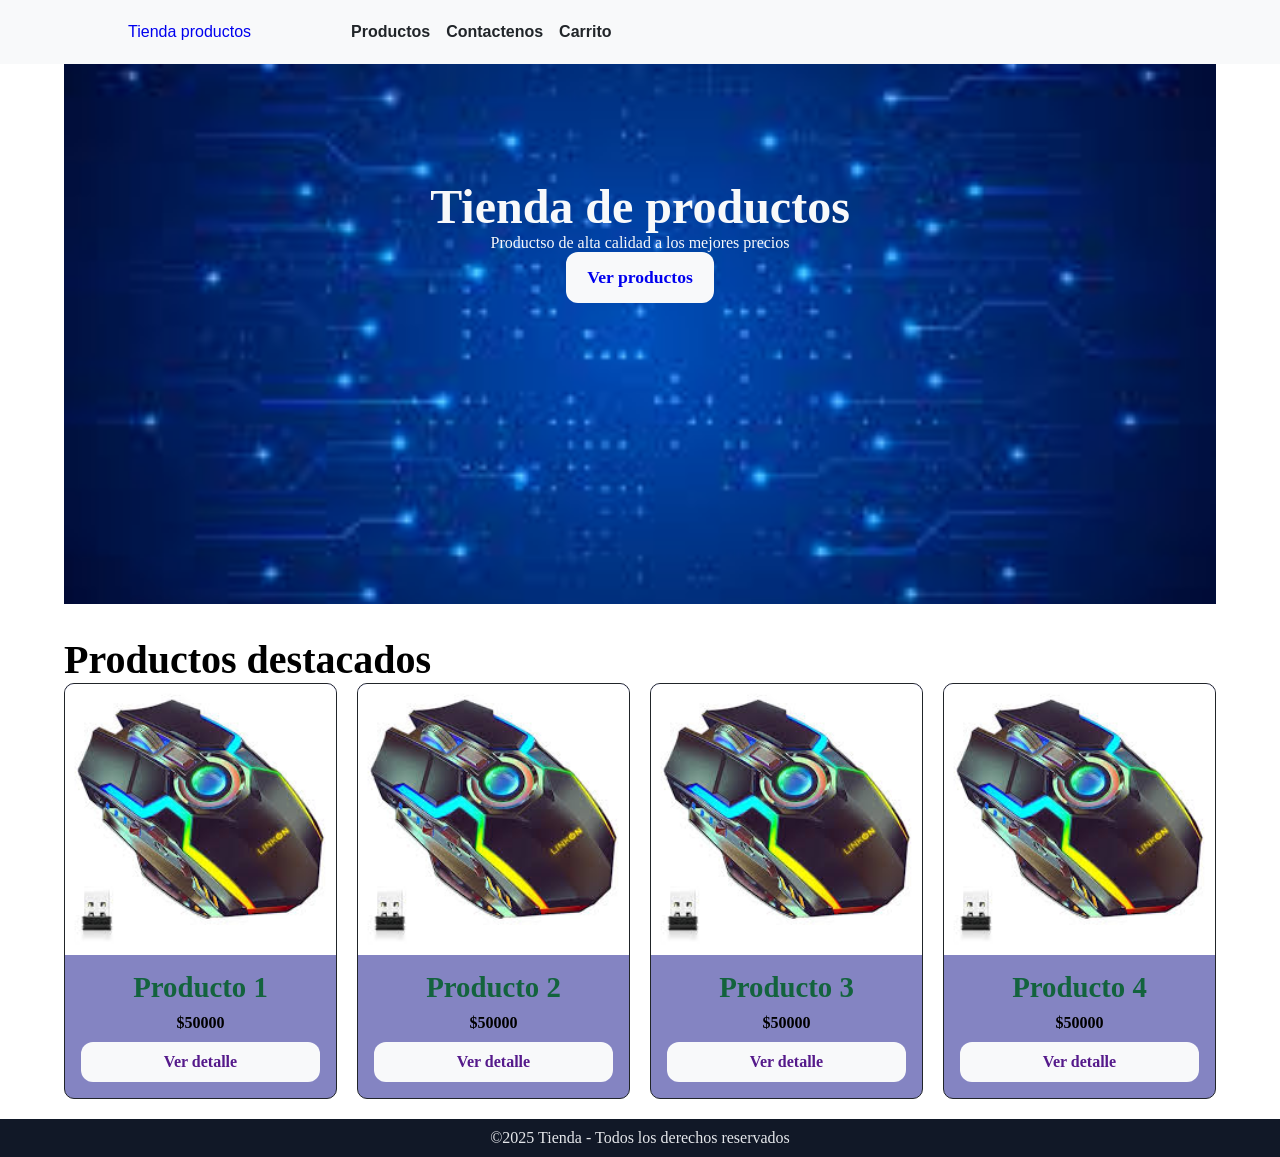
<file: index.html>
<!DOCTYPE html>
<html lang="es">

<head>
    <meta charset="UTF-8">
    <meta name="viewport" content="device-width, initial-scale">
    <meta name="viewport" content="width=device-width, initial-scale=1.0">
    <title>Tienda</title>
    <link rel="stylesheet" href="./css/stylesheet.css">
</head>

<body>
    <!--Encabezado de la página-->
    <header>
        <nav>

            <div class="paginas">
                <a class="tituloPagina" href="index.html">Tienda productos</a>
                <ul class="listaPaginas">
                    <li><a class="paginaEnlace" href="./paginas/productos.html" target="_blank">Productos</a></li>
                    <li><a class="paginaEnlace" href="./paginas/contacto.html" target="_blank">Contactenos</a></li>
                    <li><a class="paginaEnlace" href="./paginas/carrito.html" target="_blank">Carrito</a></li>
                </ul>
            </div>
        </nav>
    </header>
    <main class="contenedorPrincipal">
        <section class="hero">
            <div class="heroInner">
                <h1>Tienda de productos</h1>
                <p>Productso de alta calidad a los mejores precios</p>
                <a class="btn btnPrincipal btnLg" href="./paginas/productos.html" target="_blank">Ver productos</a>
            </div>
        </section>
        <!--Productos destacados-->
        <section class="contenedorProductosDestacados">
            <h2>Productos destacados</h2>
            <div class="contenedorProductos">
                <article class="tarjeta">
                    <img class="imgTarjeta" src="assets/producto.png" alt="">
                    <div class="cuerpoTarjeta">
                        <h4 class="tituloTarjeta">Producto 1</h4>
                        <p class="precioTarjeta">$50000</p>
                        <a href="" class="btn btnPrincipal">Ver detalle</a>
                    </div>
                </article>
                <article class="tarjeta">
                    <img class="imgTarjeta" src="assets/producto.png" alt="">
                    <div class="cuerpoTarjeta">
                        <h4 class="tituloTarjeta">Producto 2</h4>
                        <p class="precioTarjeta">$50000</p>
                        <a href="" class="btn btnPrincipal">Ver detalle</a>
                    </div>
                </article>
                <article class="tarjeta">
                    <img class="imgTarjeta" src="assets/producto.png" alt="">
                    <div class="cuerpoTarjeta">
                        <h4 class="tituloTarjeta">Producto 3</h4>
                        <p class="precioTarjeta">$50000</p>
                        <a href="" class="btn btnPrincipal">Ver detalle</a>
                    </div>
                </article>
                <article class="tarjeta">
                    <img class="imgTarjeta" src="assets/producto.png" alt="">
                    <div class="cuerpoTarjeta">
                        <h4 class="tituloTarjeta">Producto 4</h4>
                        <p class="precioTarjeta">$50000</p>
                        <a href="" class="btn btnPrincipal">Ver detalle</a>
                    </div>
                </article>
            </div>
        </section>
    </main>
    <footer class="footer">
        <p>&copy;2025 Tienda - Todos los derechos reservados</p>
    </footer>
</body>

</html>
</file>
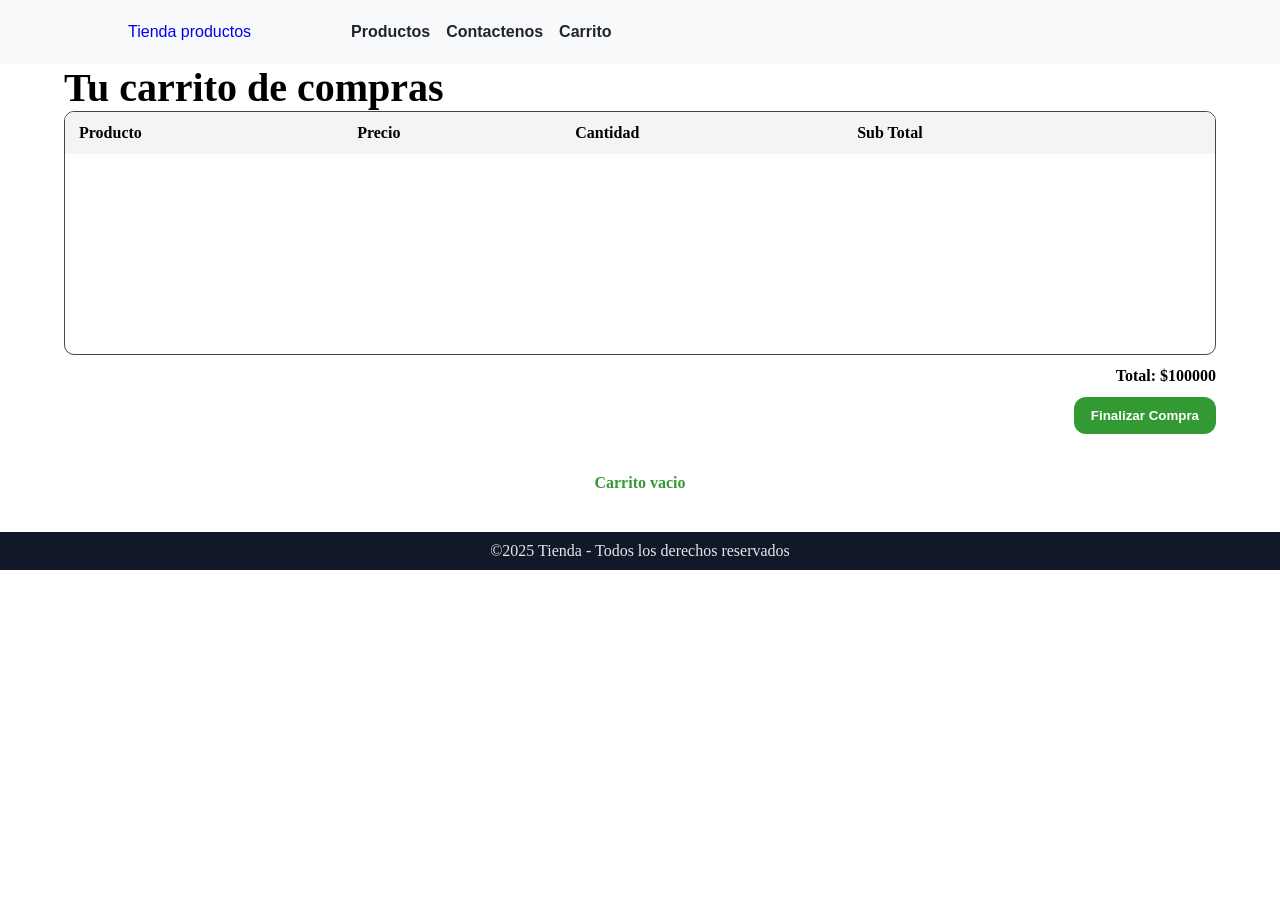
<file: paginas/carrito.html>
<!DOCTYPE html>
<html lang="en">

<head>
    <meta charset="UTF-8">
    <meta name="viewport" content="width=device-width, initial-scale=1.0">
    <title>Carrito</title>
    <link rel="stylesheet" href="../css/stylesheet.css">
</head>

<body>
    <!--Encabezado de la página-->
    <header>
        <nav>
            <div class="paginas">
                <a class="tituloPagina" href="../index.html">Tienda productos</a>
                <ul class="listaPaginas">
                    <li><a class="paginaEnlace" href="../paginas/productos.html" target="_blank">Productos</a></li>
                    <li><a class="paginaEnlace" href="../paginas/contacto.html" target="_blank">Contactenos</a></li>
                    <li><a class="paginaEnlace" href="carrito.html" target="_self">Carrito</a></li>
                </ul>
            </div>
        </nav>
    </header>
    <!--Contenedor princpal de carrito-->

    <main class="contenedorPrincipal">
        <!--Formulario de contacto-->
        <h2>Tu carrito de compras</h2>
        <div class="contenedorTabla">
            <table class="tabla">
                <thead>
                    <tr>
                        <th>Producto</th>
                        <th class="textoFinal">Precio</th>
                        <th class="textoFinal">Cantidad</th>
                        <th class="textoFinal">Sub Total</th>
                        <th aria-label="acciones"></th>
                    </tr>
                <tbody id="carritoItems">
                    <!--Codigo js-->

                </tbody>
                </thead>
            </table>
        </div>
        <div class="total textoFinal">
            <strong>Total: $<span id="totalPrecioCarrito">100000</span></strong>
        </div>
        <div class="acciones textoFinal">
            <button class="btn btnFinalizar" id="finalizarPedido">Finalizar Compra</button>
        </div>
            <p class="msjVacio" id="msjCarritoVacio">Carrito vacio</p>
    </main>
    <footer class="footer">
        <p>&copy;2025 Tienda - Todos los derechos reservados</p>
    </footer>
</body>

</html>
</file>
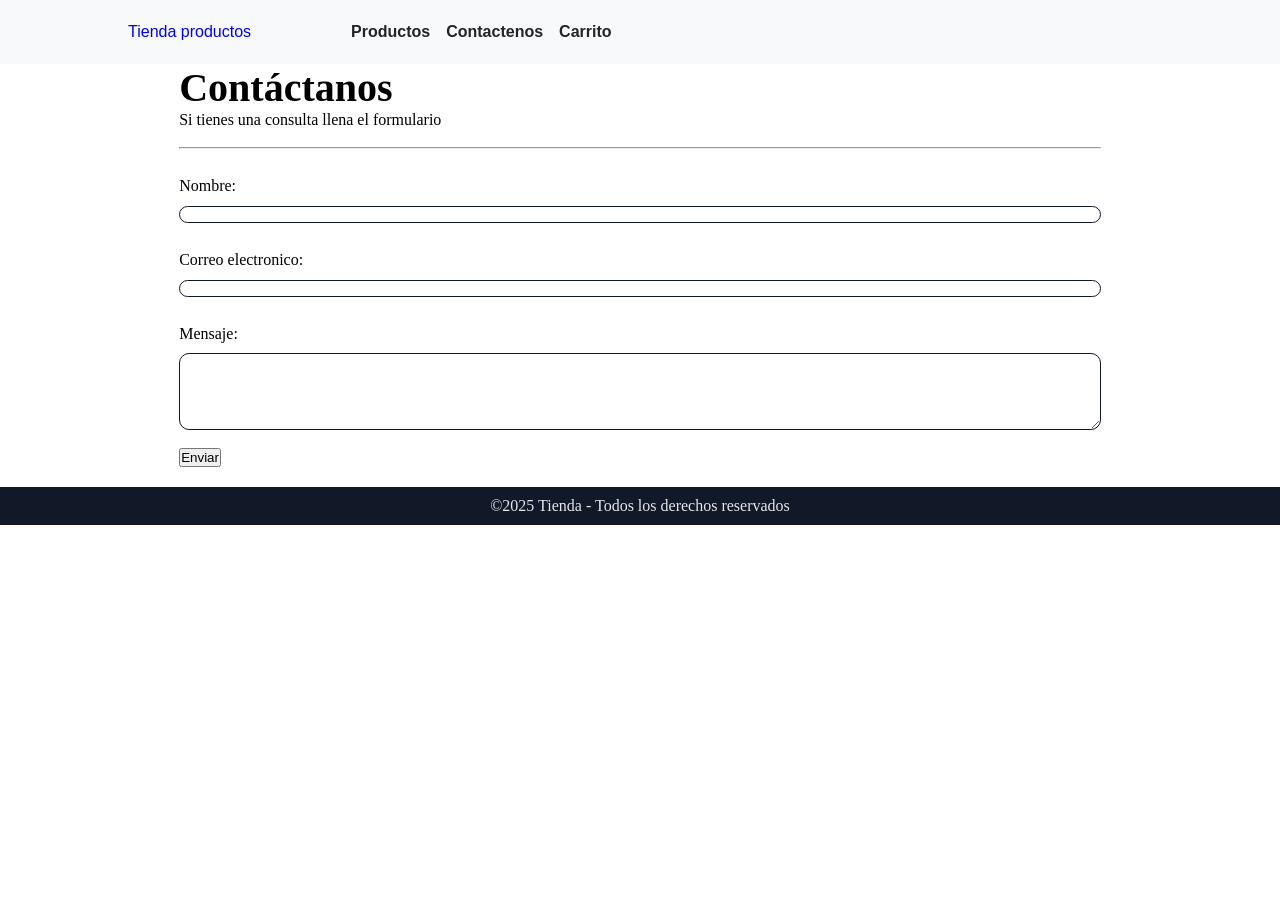
<file: paginas/contacto.html>
<!DOCTYPE html>
<html lang="en">

<head>
    <meta charset="UTF-8">
    <meta name="viewport" content="width=device-width, initial-scale=1.0">
    <title>Contacto</title>
    <link rel="stylesheet" href="../css/stylesheet.css">
</head>

<body>
    <!--Encabezado de la página-->
    <header>
        <nav>
            <div class="paginas">
                <a class="tituloPagina" href="../index.html">Tienda productos</a>
                <ul class="listaPaginas">
                    <li><a class="paginaEnlace" href="../paginas/productos.html" target="_self">Productos</a></li>
                    <li><a class="paginaEnlace" href="contacto.html" target="_self">Contactenos</a></li>
                    <li><a class="paginaEnlace" href="../paginas/carrito.html" target="_blank">Carrito</a></li>
                </ul>
            </div>
        </nav>
    </header>
    <!--Contenedor princpal de los productos-->

    <main class="contenedorPrincipal">
        <!--Formulario de contacto-->
        <div class="contenedorfrm">
            <h2>Contáctanos</h2>
            <p>Si tienes una consulta llena el formulario</p>
            <br>
            <hr>
            <br>
            <form class="frm" action="" method="post" id="formularioContacto">
                <div class="espacioFrm">
                    <label class="frmEtiqueta" for="email">Nombre: </label>
                    <input class="frmDato" type="text" id="name" name="name" required>
                    <br><br>
                    <label class="frmEtiqueta" for="email">Correo electronico: </label>
                    <input class="frmDato" type="email" id="email" name="email" required>
                    <br><br>
                    <label class="frmEtiqueta" for="message">Mensaje: </label>
                    <textarea class="frmDato" rows="5" id="message" name="message" required></textarea>
                </div>
                <button class="btnSubmit">Enviar</button>
            </form>
        </div>
    </main>
    <footer class="footer">
        <p>&copy;2025 Tienda - Todos los derechos reservados</p>
    </footer>
</body>

</html>
</file>
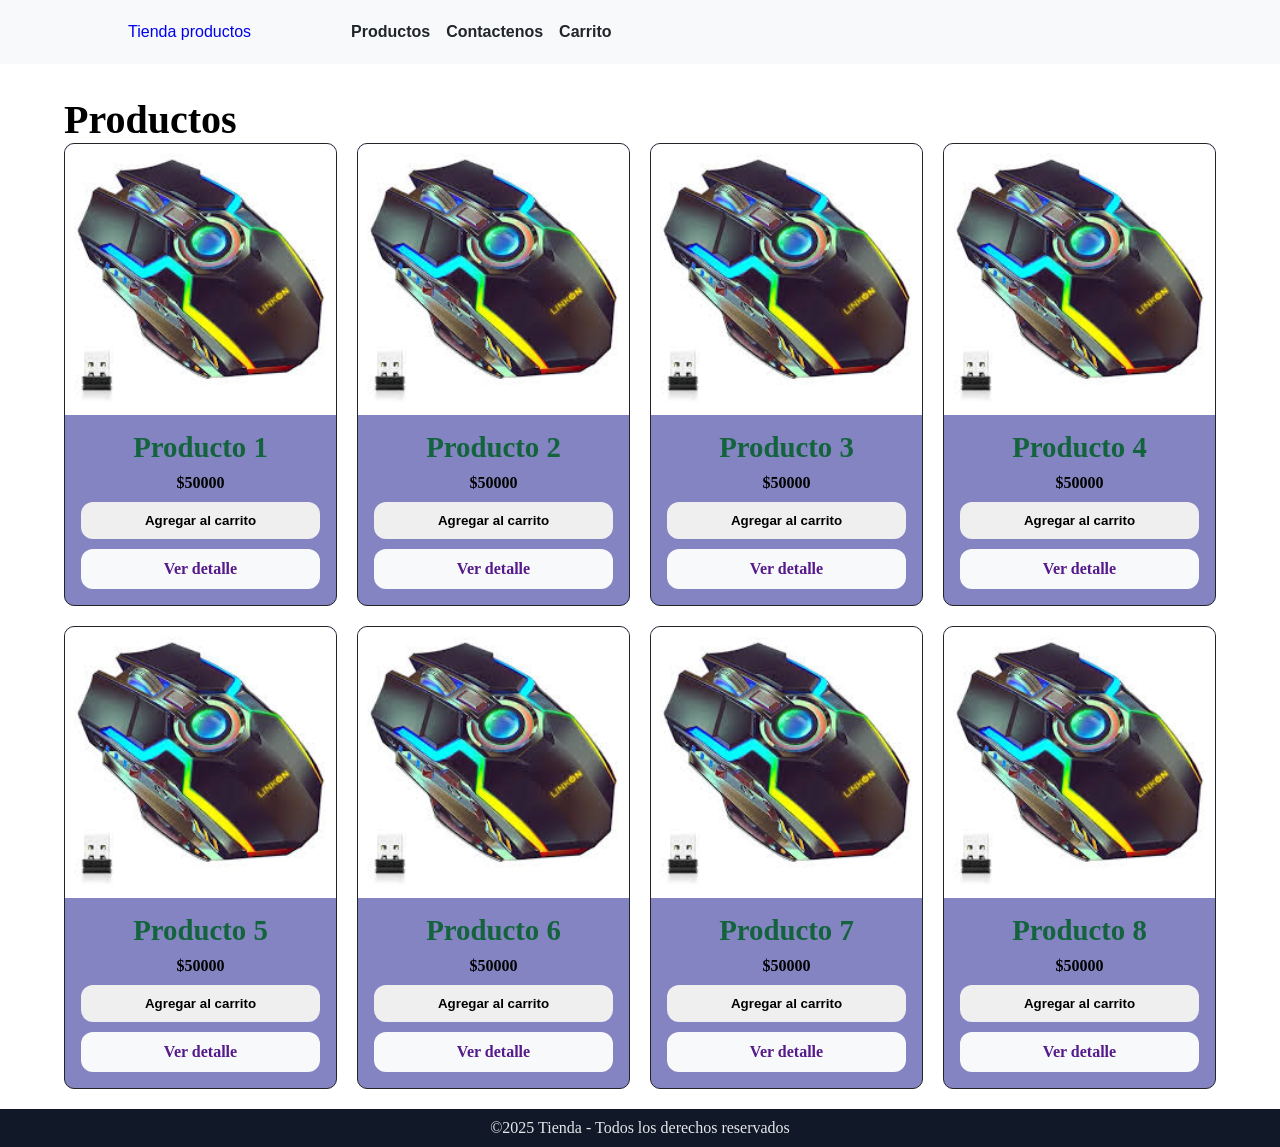
<file: paginas/productos.html>
<!DOCTYPE html>
<html lang="en">

<head>
    <meta charset="UTF-8">
    <meta name="viewport" content="width=device-width, initial-scale=1.0">
    <title>Productos</title>
    <link rel="stylesheet" href="../css/stylesheet.css">
</head>

<body>
    <!--Encabezado de la página-->
    <header>
        <nav>
            <div class="paginas">
                <a class="tituloPagina" href="../index.html">Tienda productos</a>
                <ul class="listaPaginas">
                    <li><a class="paginaEnlace" href="productos.html" target="_self">Productos</a></li>
                    <li><a class="paginaEnlace" href="../paginas/contacto.html" target="_blank">Contactenos</a></li>
                    <li><a class="paginaEnlace" href="../paginas/carrito.html" target="_blank">Carrito</a></li>
                </ul>
            </div>
        </nav>
    </header>
    <!--Contenedor princpal de los productos-->

    <main class="contenedorPrincipal">
        <!--Productos destacados-->
        <section class="contenedorProductosDestacados">
            <h2>Productos</h2>
            <div class="contenedorProductos">
                <article class="tarjeta">
                    <img class="imgTarjeta" src="../assets/producto.png" alt="">
                    <div class="cuerpoTarjeta">
                        <h4 class="tituloTarjeta">Producto 1</h4>
                        <p class="precioTarjeta">$50000</p>
                        <button class="btn btnCarrito btnAgregarCarrito"> Agregar al carrito</button>
                        <a href="" class="btn btnPrincipal">Ver detalle</a>
                    </div>
                </article>
                <article class="tarjeta">
                    <img class="imgTarjeta" src="../assets/producto.png" alt="">
                    <div class="cuerpoTarjeta">
                        <h4 class="tituloTarjeta">Producto 2</h4>
                        <p class="precioTarjeta">$50000</p>
                        <button class="btn btnCarrito btnAgregarCarrito"> Agregar al carrito</button>
                        <a href="" class="btn btnPrincipal">Ver detalle</a>
                    </div>
                </article>
                <article class="tarjeta">
                    <img class="imgTarjeta" src="../assets/producto.png" alt="">
                    <div class="cuerpoTarjeta">
                        <h4 class="tituloTarjeta">Producto 3</h4>
                        <p class="precioTarjeta">$50000</p>
                        <button class="btn btnCarrito btnAgregarCarrito"> Agregar al carrito</button>
                        <a href="" class="btn btnPrincipal">Ver detalle</a>
                    </div>
                </article>
                <article class="tarjeta">
                    <img class="imgTarjeta" src="../assets/producto.png" alt="">
                    <div class="cuerpoTarjeta">
                        <h4 class="tituloTarjeta">Producto 4</h4>
                        <p class="precioTarjeta">$50000</p>
                        <button class="btn btnCarrito btnAgregarCarrito"> Agregar al carrito</button>
                        <a href="" class="btn btnPrincipal">Ver detalle</a>
                    </div>
                </article>
                <article class="tarjeta">
                    <img class="imgTarjeta" src="../assets/producto.png" alt="">
                    <div class="cuerpoTarjeta">
                        <h4 class="tituloTarjeta">Producto 5</h4>
                        <p class="precioTarjeta">$50000</p>
                        <button class="btn btnCarrito btnAgregarCarrito"> Agregar al carrito</button>
                        <a href="" class="btn btnPrincipal">Ver detalle</a>
                    </div>
                </article>
                <article class="tarjeta">
                    <img class="imgTarjeta" src="../assets/producto.png" alt="">
                    <div class="cuerpoTarjeta">
                        <h4 class="tituloTarjeta">Producto 6</h4>
                        <p class="precioTarjeta">$50000</p>
                        <button class="btn btnCarrito btnAgregarCarrito"> Agregar al carrito</button>
                        <a href="" class="btn btnPrincipal">Ver detalle</a>
                    </div>
                </article>
                <article class="tarjeta">
                    <img class="imgTarjeta" src="../assets/producto.png" alt="">
                    <div class="cuerpoTarjeta">
                        <h4 class="tituloTarjeta">Producto 7</h4>
                        <p class="precioTarjeta">$50000</p>
                        <button class="btn btnCarrito btnAgregarCarrito"> Agregar al carrito</button>
                        <a href="" class="btn btnPrincipal">Ver detalle</a>
                    </div>
                </article>
                <article class="tarjeta">
                    <img class="imgTarjeta" src="../assets/producto.png" alt="">
                    <div class="cuerpoTarjeta">
                        <h4 class="tituloTarjeta">Producto 8</h4>
                        <p class="precioTarjeta">$50000</p>
                        <button class="btn btnCarrito btnAgregarCarrito"> Agregar al carrito</button>
                        <a href="" class="btn btnPrincipal">Ver detalle</a>
                    </div>
                </article>
            </div>
        </section>
    </main>
    <footer class="footer">
        <p>&copy;2025 Tienda - Todos los derechos reservados</p>
    </footer>
</body>

</html>
</file>
<file: css/stylesheet.css>
* {
    margin: 0;
    padding: 0;
    box-sizing: border-box;
}

h1 {
    font-size: 3em;
}

h2 {
    font-size: 2.5em;
}

h3 {
    font-size: 2em;
}

h4 {
    font-size: 1.8em;
}

h5 {
    font-size: 1.5em;
}

h6 {
    font-size: 1.2em;
}

header {
    font-family: Verdana, Geneva, Tahoma, sans-serif;
    color: #212529;
    background-color: #f8f9fa;
    position: sticky;
}

nav {
    padding: 1% 10%;
    display: flex;
    align-items: center;
    gap: 16px;
    /*Espacio entro los objetos*/
    min-height: 64px;
}

.textoFinal {
    text-align: right;
}

.tituloPagina {
    text-decoration: none;
}

.paginas {
    display: flex;
    gap: 100px;
    /*justify-content: space-between;*/
}

.listaPaginas {
    list-style: none;
    display: flex;
    gap: 16px;
    margin: 0 0 0 auto;
    padding: 0;
}

.paginaEnlace {
    text-decoration: none;
    font-weight: 600;
    color: #212529;
}

.contenedorPrincipal {
    padding: 0 5%;
}

.hero {
    position: relative;
    overflow: hidden;
    color: #f8f9fa;
    height: 60vh;
    /*background: #111111;*/
    background-image: url("/assets/descarga.png");
    background-size: cover;
    background-position: center;
}

.hero::after {
    content: "";
    position: absolute;
    background: linear-gradient(rgba(0, 0, 0, 25));
}

.heroInner {
    position: relative;
    z-index: 1;
    padding: 10%;
    text-align: center;
}

/*Clase con botones*/
.btn {
    display: inline-block;
    padding: 10px 16px;
    border-radius: 12px;
    border: 1px solid transparent;
    text-decoration: none;
    font-weight: 600;
    cursor: pointer;
    transition: transform 0.005s ease;
    /*Pendiente el backgro*/
    user-select: none;

}

.btn:active {
    transform: translateY(1px);
    /*Efecto de clic*/
}

.btnPrincipal {
    background: #f8f9fa;
}

.btnPrincipal:hover {
    background: #262626;
    border-color: #f8f9fa;
    color: #ffffff;
}

.btnLg {
    padding: 14px 20px;
    font-size: 1.1rem;
}

/*.btnAgregarCarrito{

}*/
.btnFinalizar{
    background: #339933;
    color: #ffffff;
}
.btnFinalizar:hover{
    filter: brightness(0.70);
}
.btnCarrito:hover {
    background: #ce6565;
    border-color: #f8f9fa;
    color: #ffffff;
}

.contenedorProductosDestacados {
    margin-top: 2rem;
}

.contenedorProductos {
    display: grid;
    grid-template-columns: repeat(4, minmax(0, 1fr));
    gap: 20px;
}

@media(max-width: 768px) {
    .contenedorProductos {
        grid-template-columns: repeat(2, minmax(0, 1fr));
        gap: 16px;
    }
}

.tarjeta {
    background: #3399;
    border: 1px solid #212529;
    border-radius: 10px;
    overflow: hidden;
    display: flex;
    flex-direction: column;
    box-shadow: #dfe0;
}

.imgTarjeta {
    object-fit: cover;
}

.cuerpoTarjeta {
    padding: 16px;
    display: flex;
    flex-direction: column;
    gap: 10px;
    text-align: center;

}

.tituloTarjeta {
    margin: 0;
    font-weight: 700;
    color: #13633d;
}

.precioTarjeta {
    margin: 0;
    font-weight: 700;

}

.contenedorfrm {
    padding: 0 10% 0 10%;
}

/*.frm{
    

}*/
.espacioFrm {
    margin-bottom: 14px;

}

.frmEtiqueta {
    display: block;
    margin-top: 10px;
    margin-bottom: 10px;
    font-weight: 400;

}

.frmDato {
    width: 100%;
    border: 1px solid #111827;
    border-radius: 10px;
    background: #ffffff;
    outline: none;
}

.frmDato:focus {
    border-color: #13633d;
}

.footer {
    background: #111827;
    color: #e5e7eb;
    text-align: center;
    padding: 10px;
    margin-top: 20px;
    /*box-shadow*/
}

textarea.frmDato {
    resize: vertical;
}

.contenedorTabla {
    width: 100%;
    overflow-x: auto;
    background: #ffffff;
    border: 1px solid #454648;
    border-radius: 10px;
    box-shadow: #111827;
}

.tabla {
    width: 100%;
    border-collapse: collapse;
    min-width: 680px;
}

.tabla th,
.tabla td {
    padding: 12px 14px;
    /*borde*/

}
.tabla thead th{
    background: #f3f4f6;
    text-align: left;
    font-weight: 700%;
}

tbody{
    height: 200px;
}

.tabla tbody tr:hover{
    background: #fafafa;
}

.msjVacio{
    text-align: center;
    margin: 40px 0;
    color: #339933;
    font-weight: 600;

}

.total{
    margin-top: 12px;
    margin-bottom: 12px;
}
</file>
